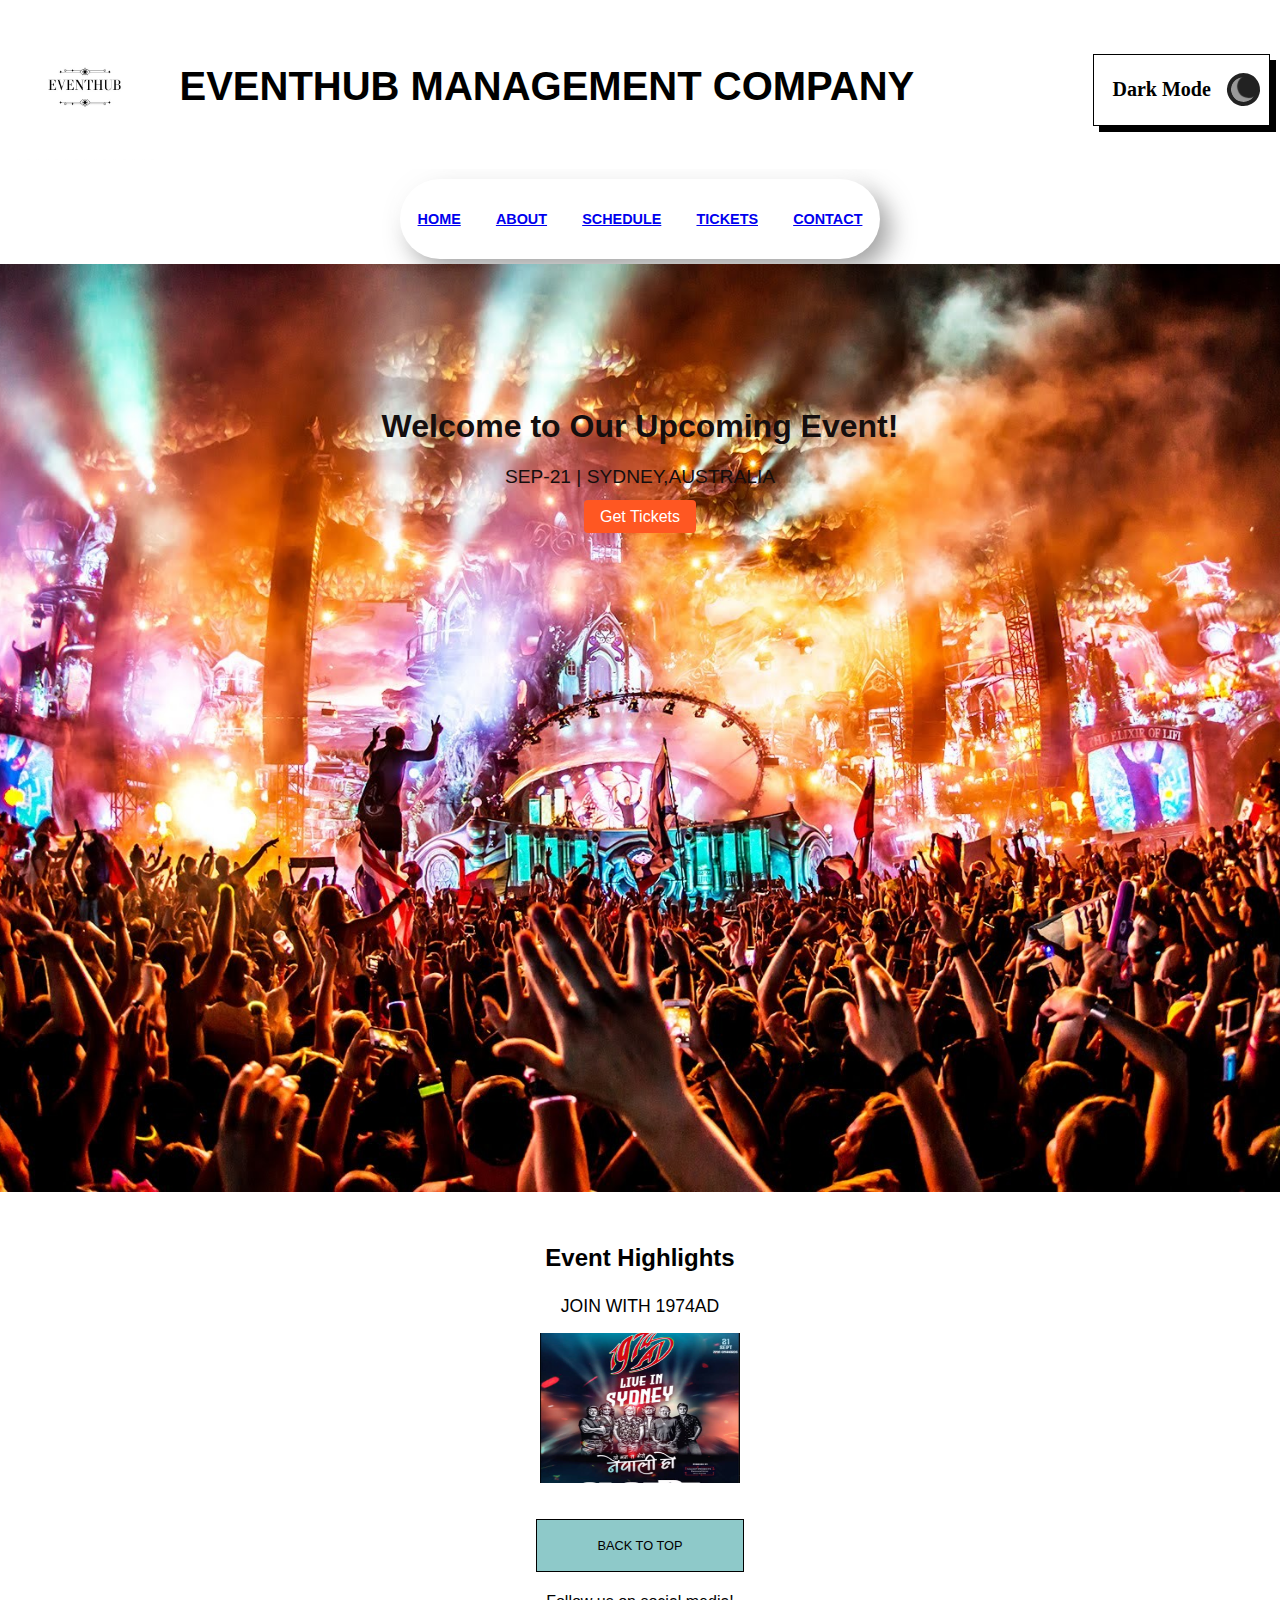
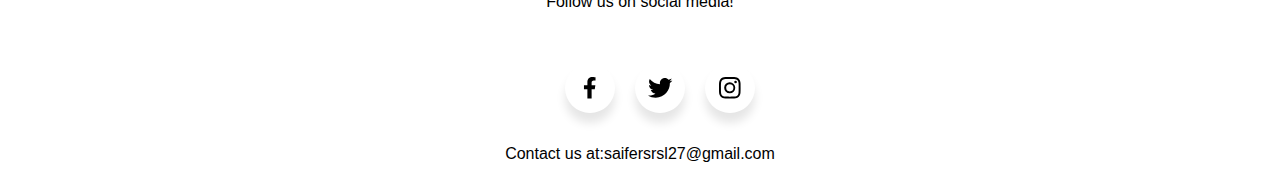
<file: index.html>
<!DOCTYPE html>
<html lang="ja">
<head>
    <meta charset="UTF-8">
    <meta name="viewport" content="width=device-width, initial-scale=1.0">
    <title>Event Promotion</title>
    <link rel="icon" href="img/favicon.jpg">
    <link rel="stylesheet" href="CSS/mainpage.css">
</head>
<body>
    <header>
        <div class="logo-container">
            <img src="./img/logo.jpg" alt="EVENTHUB" class="logo">
            <span class="company-name">EVENTHUB MANAGEMENT COMPANY</span>
        </div>
        <label class="theme-switch" for="checkbox" id="themeswitch">
            <input type="checkbox" id="checkbox">
            <div class="slider round"></div>
            <span class="name"></span>
            <div class="back"></div>
      </label>
    </header>
        <nav>
            <div class="radio-input">
                <input value="value-1" name="value-radio" id="value-1" type="radio">
                <label for="value-1" class="label">
                    <a href="./mainpage.html" target="_blank">HOME</a>
                </label>
                <input value="value-2" name="value-radio" id="value-2" type="radio">
                <label for="value-2" class="label">
                    <a href="./ABOUT US/aboutus.html" target="_blank">ABOUT</a>
                </label>
                <input value="value-3" name="value-radio" id="value-3" type="radio">
                <label for="value-3" class="label">
                    <a href="./SCHEDULE/schedulepage.html" target="_blank">SCHEDULE</a>
                </label>
                <input value="value-4" name="value-radio" id="value-4" type="radio">
                <label for="value-4" class="label">
                    <a href="./TICKET/ticketspage.html" target="_blank">TICKETS</a>
                </label>
                <input value="value-5" name="value-radio" id="value-5" type="radio">
                <label for="value-5" class="label">
                    <a href="./CONTACT/contactus.html" target="_blank">CONTACT</a>
                </label>
        </nav>
    <section class="hero">
        <h1>Welcome to Our Upcoming Event!</h1>
        <p>SEP-21 | SYDNEY,AUSTRALIA</p>
        <a href="./TICKET/ticketspage.html" class="btn">Get Tickets</a>
    </section>
    <section class="highlights">
        <h2>Event Highlights</h2>
        <p>JOIN WITH 1974AD</p>
        <img src="./img/1974.jpg" alt="1974" class="BAND">
    </section>
    <div class="text">
      <a class="btn1" href="#">BACK TO  TOP</a>
  </div>
    <footer>
        <p>Follow us on social media!</p>
        <ul class="wrapper">
            <li class="icon facebook">
              <span class="tooltip">Facebook</span>
              <svg
                viewBox="0 0 320 512"
                height="1.2em"
                fill="currentColor"
                xmlns="http://www.w3.org/2000/svg"
              >
                <path
                  d="M279.14 288l14.22-92.66h-88.91v-60.13c0-25.35 12.42-50.06 52.24-50.06h40.42V6.26S260.43 0 225.36 0c-73.22 0-121.08 44.38-121.08 124.72v70.62H22.89V288h81.39v224h100.17V288z"
                ></path>
              </svg>
            </li>
            <li class="icon twitter">
              <span class="tooltip">Twitter</span>
              <svg
                height="1.8em"
                fill="currentColor"
                viewBox="0 0 48 48"
                xmlns="http://www.w3.org/2000/svg"
                class="twitter"
              >
                <path
                  d="M42,12.429c-1.323,0.586-2.746,0.977-4.247,1.162c1.526-0.906,2.7-2.351,3.251-4.058c-1.428,0.837-3.01,1.452-4.693,1.776C34.967,9.884,33.05,9,30.926,9c-4.08,0-7.387,3.278-7.387,7.32c0,0.572,0.067,1.129,0.193,1.67c-6.138-0.308-11.582-3.226-15.224-7.654c-0.64,1.082-1,2.349-1,3.686c0,2.541,1.301,4.778,3.285,6.096c-1.211-0.037-2.351-0.374-3.349-0.914c0,0.022,0,0.055,0,0.086c0,3.551,2.547,6.508,5.923,7.181c-0.617,0.169-1.269,0.263-1.941,0.263c-0.477,0-0.942-0.054-1.392-0.135c0.94,2.902,3.667,5.023,6.898,5.086c-2.528,1.96-5.712,3.134-9.174,3.134c-0.598,0-1.183-0.034-1.761-0.104C9.268,36.786,13.152,38,17.321,38c13.585,0,21.017-11.156,21.017-20.834c0-0.317-0.01-0.633-0.025-0.945C39.763,15.197,41.013,13.905,42,12.429"
                ></path>
              </svg>
            </li>
            <li class="icon instagram">
              <span class="tooltip">Instagram</span>
              <svg
                xmlns="http://www.w3.org/2000/svg"
                height="1.2em"
                fill="currentColor"
                class="bi bi-instagram"
                viewBox="0 0 16 16"
              >
                <path
                  d="M8 0C5.829 0 5.556.01 4.703.048 3.85.088 3.269.222 2.76.42a3.917 3.917 0 0 0-1.417.923A3.927 3.927 0 0 0 .42 2.76C.222 3.268.087 3.85.048 4.7.01 5.555 0 5.827 0 8.001c0 2.172.01 2.444.048 3.297.04.852.174 1.433.372 1.942.205.526.478.972.923 1.417.444.445.89.719 1.416.923.51.198 1.09.333 1.942.372C5.555 15.99 5.827 16 8 16s2.444-.01 3.298-.048c.851-.04 1.434-.174 1.943-.372a3.916 3.916 0 0 0 1.416-.923c.445-.445.718-.891.923-1.417.197-.509.332-1.09.372-1.942C15.99 10.445 16 10.173 16 8s-.01-2.445-.048-3.299c-.04-.851-.175-1.433-.372-1.941a3.926 3.926 0 0 0-.923-1.417A3.911 3.911 0 0 0 13.24.42c-.51-.198-1.092-.333-1.943-.372C10.443.01 10.172 0 7.998 0h.003zm-.717 1.442h.718c2.136 0 2.389.007 3.232.046.78.035 1.204.166 1.486.275.373.145.64.319.92.599.28.28.453.546.598.92.11.281.24.705.275 1.485.039.843.047 1.096.047 3.231s-.008 2.389-.047 3.232c-.035.78-.166 1.203-.275 1.485a2.47 2.47 0 0 1-.599.919c-.28.28-.546.453-.92.598-.28.11-.704.24-1.485.276-.843.038-1.096.047-3.232.047s-2.39-.009-3.233-.047c-.78-.036-1.203-.166-1.485-.276a2.478 2.478 0 0 1-.92-.598 2.48 2.48 0 0 1-.6-.92c-.109-.281-.24-.705-.275-1.485-.038-.843-.046-1.096-.046-3.233 0-2.136.008-2.388.046-3.231.036-.78.166-1.204.276-1.486.145-.373.319-.64.599-.92.28-.28.546-.453.92-.598.282-.11.705-.24 1.485-.276.738-.034 1.024-.044 2.515-.045v.002zm4.988 1.328a.96.96 0 1 0 0 1.92.96.96 0 0 0 0-1.92zm-4.27 1.122a4.109 4.109 0 1 0 0 8.217 4.109 4.109 0 0 0 0-8.217zm0 1.441a2.667 2.667 0 1 1 0 5.334 2.667 2.667 0 0 1 0-5.334z"
                ></path>
              </svg>
            </li>
          </ul>          
        <p>Contact us at:saifersrsl27@gmail.com</p>
    </footer>
</body>
</html>
</file>
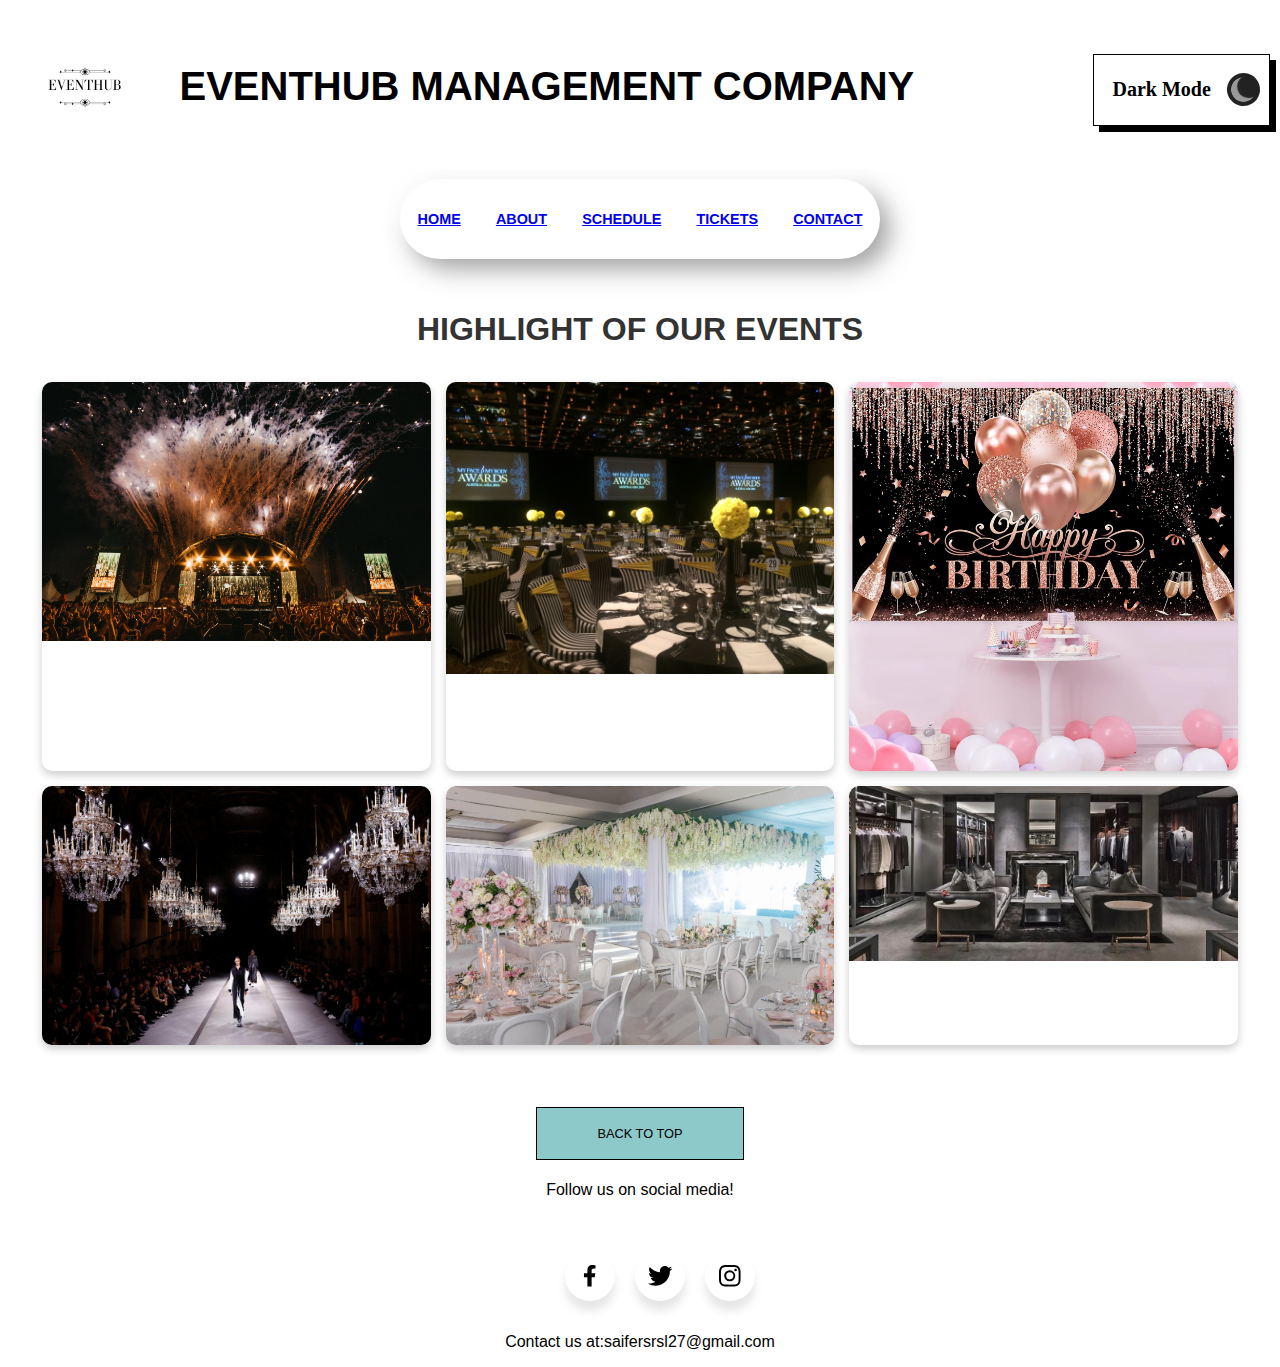
<file: ABOUT US/aboutus.html>
<!DOCTYPE html>
<html lang="ja">
<head>
    <meta charset="UTF-8">
    <meta name="viewport" content="width=device-width, initial-scale=1.0">
    <title>About the Event</title>
    <link rel="icon" href="../img/favicon.jpg">
    <link rel="stylesheet" href="../CSS/mainpage.css">
    <link rel="stylesheet" href="../CSS/aboutus.css">
</head>
<body>
    <header>
        <div class="logo-container">
            <img src="../img/logo.jpg" alt="EVENTHUB" class="logo">
            <span class="company-name">EVENTHUB MANAGEMENT COMPANY</span>
        </div>
        <label class="theme-switch" for="checkbox" id="themeswitch">
            <input type="checkbox" id="checkbox">
            <div class="slider round"></div>
            <span class="name"></span>
            <div class="back"></div>
      </label>
    </header>
    <nav>
      <div class="radio-input">
        <input value="value-1" name="value-radio" id="value-1" type="radio">
        <label for="value-1" class="label">
            <a href="../mainpage.html" target="_blank">HOME</a>
        </label>
        <input value="value-2" name="value-radio" id="value-2" type="radio">
        <label for="value-2" class="label">
            <a href="../ABOUT US/aboutus.html" target="_blank">ABOUT</a>
        </label>
        <input value="value-3" name="value-radio" id="value-3" type="radio">
        <label for="value-3" class="label">
            <a href="../SCHEDULE/schedulepage.html" target="_blank">SCHEDULE</a>
        </label>
        <input value="value-4" name="value-radio" id="value-4" type="radio">
        <label for="value-4" class="label">
            <a href="../TICKET/ticketspage.html" target="_blank">TICKETS</a>
        </label>
        <input value="value-5" name="value-radio" id="value-5" type="radio">
        <label for="value-5" class="label">
            <a href="../CONTACT/contactus.html" target="_blank">CONTACT</a>
        </label>
  </div>
  </nav>
    <section class="about">
      <h1>HIGHLIGHT OF OUR EVENTS</h1>
      <div class="gallery-container">
          <div class="gallery-item">
              <img src="../img/concert.jpg" alt="Farm Image 1">
              <div class="caption">Concerts And Music Festivals</div>
          </div>
          <div class="gallery-item">
              <img src="../img/awards.jpg" alt="Farm Image 2">
              <div class="caption">Award Ceremonies</div>
          </div>
          <div class="gallery-item">
              <img src="../img/birthdayevent.jpg" alt="Farm Image 3">
              <div class="caption">Birthday Parties</div>
          </div>
          <div class="gallery-item">
              <img src="../img/fashion.jpg" alt="Farm Image 4">
              <div class="caption">Fashion Shows</div>
          </div>
          <div class="gallery-item">
              <img src="../img/weeding.jpg" alt="Farm Image 5">
              <div class="caption">Weddings And Receptions</div>
          </div>
          <div class="gallery-item">
              <img src="../img/VIP.jpg" alt="Farm Image 6">
              <div class="caption">VIP Services</div>
          </div>
      </div>
    </section>
    <div class="text">
      <a class="btn1" href="#">BACK TO  TOP</a>
  </div>
    <footer>
      <p>Follow us on social media!</p>
      <ul class="wrapper">
          <li class="icon facebook">
            <span class="tooltip">Facebook</span>
            <svg
              viewBox="0 0 320 512"
              height="1.2em"
              fill="currentColor"
              xmlns="http://www.w3.org/2000/svg"
            >
              <path
                d="M279.14 288l14.22-92.66h-88.91v-60.13c0-25.35 12.42-50.06 52.24-50.06h40.42V6.26S260.43 0 225.36 0c-73.22 0-121.08 44.38-121.08 124.72v70.62H22.89V288h81.39v224h100.17V288z"
              ></path>
            </svg>
          </li>
          <li class="icon twitter">
            <span class="tooltip">Twitter</span>
            <svg
              height="1.8em"
              fill="currentColor"
              viewBox="0 0 48 48"
              xmlns="http://www.w3.org/2000/svg"
              class="twitter"
            >
              <path
                d="M42,12.429c-1.323,0.586-2.746,0.977-4.247,1.162c1.526-0.906,2.7-2.351,3.251-4.058c-1.428,0.837-3.01,1.452-4.693,1.776C34.967,9.884,33.05,9,30.926,9c-4.08,0-7.387,3.278-7.387,7.32c0,0.572,0.067,1.129,0.193,1.67c-6.138-0.308-11.582-3.226-15.224-7.654c-0.64,1.082-1,2.349-1,3.686c0,2.541,1.301,4.778,3.285,6.096c-1.211-0.037-2.351-0.374-3.349-0.914c0,0.022,0,0.055,0,0.086c0,3.551,2.547,6.508,5.923,7.181c-0.617,0.169-1.269,0.263-1.941,0.263c-0.477,0-0.942-0.054-1.392-0.135c0.94,2.902,3.667,5.023,6.898,5.086c-2.528,1.96-5.712,3.134-9.174,3.134c-0.598,0-1.183-0.034-1.761-0.104C9.268,36.786,13.152,38,17.321,38c13.585,0,21.017-11.156,21.017-20.834c0-0.317-0.01-0.633-0.025-0.945C39.763,15.197,41.013,13.905,42,12.429"
              ></path>
            </svg>
          </li>
          <li class="icon instagram">
            <span class="tooltip">Instagram</span>
            <svg
              xmlns="http://www.w3.org/2000/svg"
              height="1.2em"
              fill="currentColor"
              class="bi bi-instagram"
              viewBox="0 0 16 16"
            >
              <path
                d="M8 0C5.829 0 5.556.01 4.703.048 3.85.088 3.269.222 2.76.42a3.917 3.917 0 0 0-1.417.923A3.927 3.927 0 0 0 .42 2.76C.222 3.268.087 3.85.048 4.7.01 5.555 0 5.827 0 8.001c0 2.172.01 2.444.048 3.297.04.852.174 1.433.372 1.942.205.526.478.972.923 1.417.444.445.89.719 1.416.923.51.198 1.09.333 1.942.372C5.555 15.99 5.827 16 8 16s2.444-.01 3.298-.048c.851-.04 1.434-.174 1.943-.372a3.916 3.916 0 0 0 1.416-.923c.445-.445.718-.891.923-1.417.197-.509.332-1.09.372-1.942C15.99 10.445 16 10.173 16 8s-.01-2.445-.048-3.299c-.04-.851-.175-1.433-.372-1.941a3.926 3.926 0 0 0-.923-1.417A3.911 3.911 0 0 0 13.24.42c-.51-.198-1.092-.333-1.943-.372C10.443.01 10.172 0 7.998 0h.003zm-.717 1.442h.718c2.136 0 2.389.007 3.232.046.78.035 1.204.166 1.486.275.373.145.64.319.92.599.28.28.453.546.598.92.11.281.24.705.275 1.485.039.843.047 1.096.047 3.231s-.008 2.389-.047 3.232c-.035.78-.166 1.203-.275 1.485a2.47 2.47 0 0 1-.599.919c-.28.28-.546.453-.92.598-.28.11-.704.24-1.485.276-.843.038-1.096.047-3.232.047s-2.39-.009-3.233-.047c-.78-.036-1.203-.166-1.485-.276a2.478 2.478 0 0 1-.92-.598 2.48 2.48 0 0 1-.6-.92c-.109-.281-.24-.705-.275-1.485-.038-.843-.046-1.096-.046-3.233 0-2.136.008-2.388.046-3.231.036-.78.166-1.204.276-1.486.145-.373.319-.64.599-.92.28-.28.546-.453.92-.598.282-.11.705-.24 1.485-.276.738-.034 1.024-.044 2.515-.045v.002zm4.988 1.328a.96.96 0 1 0 0 1.92.96.96 0 0 0 0-1.92zm-4.27 1.122a4.109 4.109 0 1 0 0 8.217 4.109 4.109 0 0 0 0-8.217zm0 1.441a2.667 2.667 0 1 1 0 5.334 2.667 2.667 0 0 1 0-5.334z"
              ></path>
            </svg>
          </li>
        </ul>          
      <p>Contact us at:saifersrsl27@gmail.com</p>
  </footer>
</body>
</html>
</file>
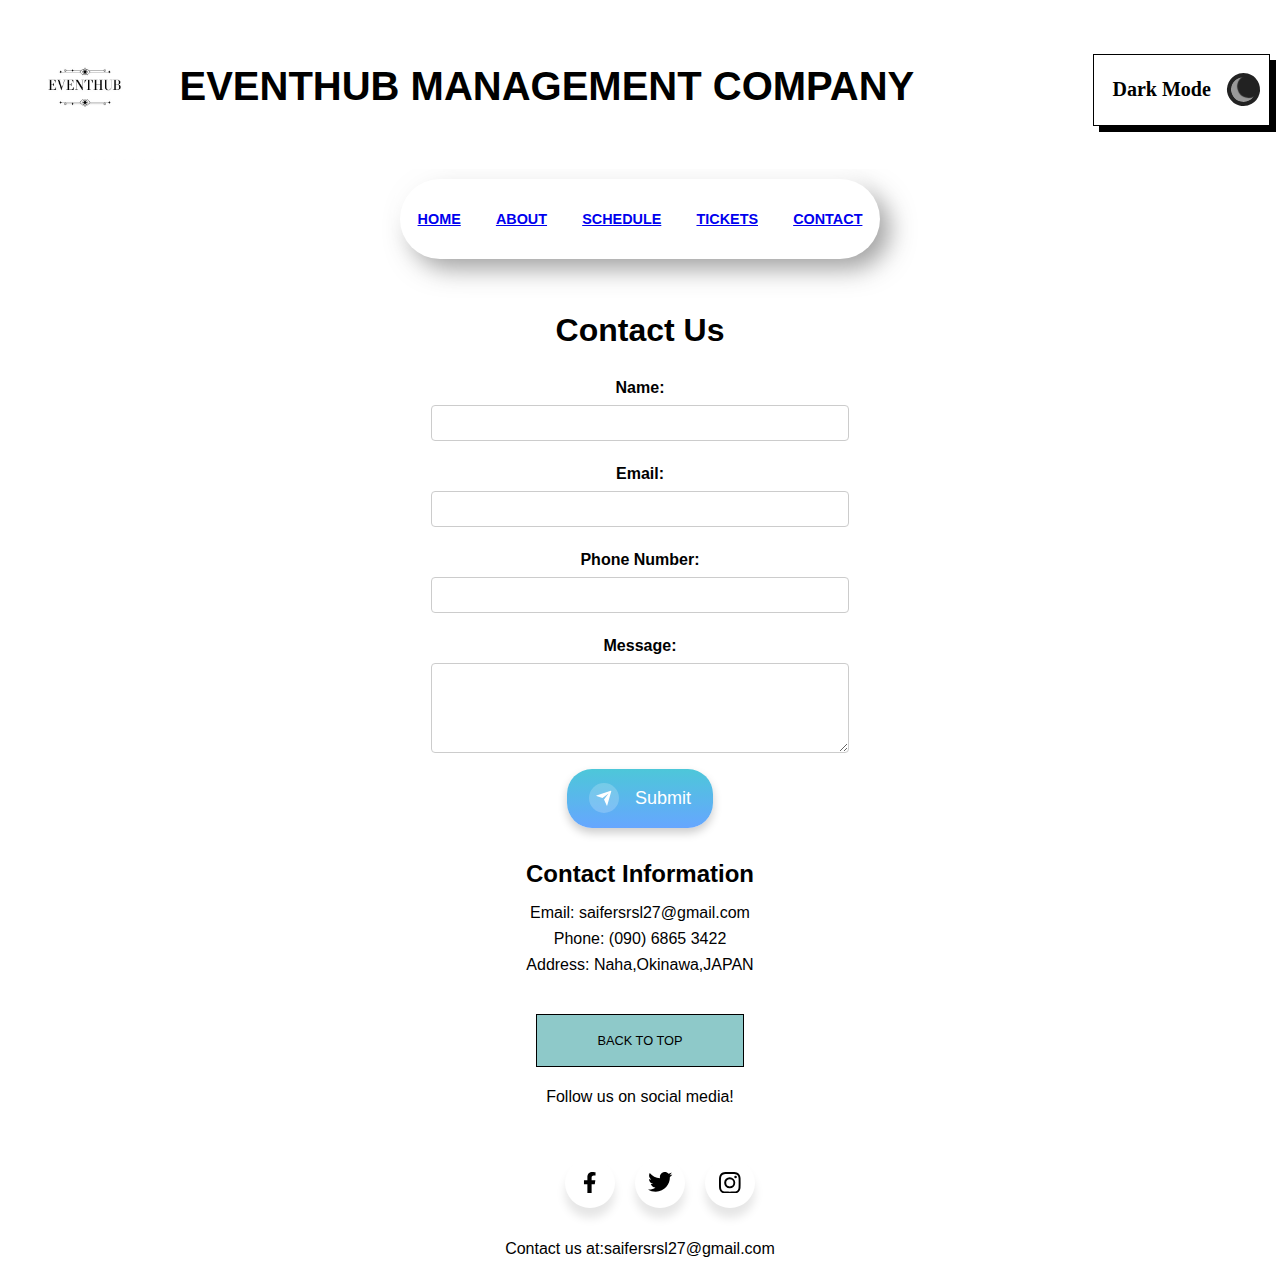
<file: CONTACT/contactus.html>
<!DOCTYPE html>
<html lang="ja">
<head>
    <meta charset="UTF-8">
    <meta name="viewport" content="width=device-width, initial-scale=1.0">
    <title>Contact Us</title>
    <link rel="icon" href="../img/favicon.jpg">
    <link rel="stylesheet" href="../CSS/contactus.css">
    <link rel="stylesheet" href="../CSS/mainpage.css">
</head>
<body>
  <header>
    <div class="logo-container">
        <img src="../img/logo.jpg" alt="EVENTHUB" class="logo">
        <span class="company-name">EVENTHUB MANAGEMENT COMPANY</span>
    </div>
    <label class="theme-switch" for="checkbox" id="themeswitch">
        <input type="checkbox" id="checkbox">
        <div class="slider round"></div>
        <span class="name"></span>
        <div class="back"></div>
  </label>
</header>
        <nav>
            <div class="radio-input">
                <input value="value-1" name="value-radio" id="value-1" type="radio">
                <label for="value-1" class="label">
                    <a href="../mainpage.html" target="_blank">HOME</a>
                </label>
                <input value="value-2" name="value-radio" id="value-2" type="radio">
                <label for="value-2" class="label">
                    <a href="../ABOUT US/aboutus.html" target="_blank">ABOUT</a>
                </label>
                <input value="value-3" name="value-radio" id="value-3" type="radio">
                <label for="value-3" class="label">
                    <a href="../SCHEDULE/schedulepage.html" target="_blank">SCHEDULE</a>
                </label>
                <input value="value-4" name="value-radio" id="value-4" type="radio">
                <label for="value-4" class="label">
                    <a href="../TICKET/ticketspage.html" target="_blank">TICKETS</a>
                </label>
                <input value="value-5" name="value-radio" id="value-5" type="radio">
                <label for="value-5" class="label">
                    <a href="../CONTACT/contactus.html" target="_blank">CONTACT</a>
                </label>
        </div>
        </nav>
    <section class="contact">
        <h1>Contact Us</h1>
        <form action="#" method="post">
            <label for="name">Name:</label>
            <input type="text" id="name" name="name" required>
            
            <label for="email">Email:</label>
            <input type="email" id="email" name="email" required>
            
            <label for="phone">Phone Number:</label>
            <input type="tel" id="phone" name="phone">
            
            <label for="message">Message:</label>
            <textarea id="message" name="message" rows="4" required></textarea>
            
            <button>
                <div class="svg-wrapper-1">
                  <div class="svg-wrapper">
                    <svg xmlns="http://www.w3.org/2000/svg" viewBox="0 0 24 24" width="24" height="24">
                      <path fill="none" d="M0 0h24v24H0z"></path>
                      <path fill="currentColor" d="M1.946 9.315c-.522-.174-.527-.455.01-.634l19.087-6.362c.529-.176.832.12.684.638l-5.454 19.086c-.15.529-.455.547-.679.045L12 14l6-8-8 6-8.054-2.685z"></path>
                    </svg>
                  </div>
                </div>
                <span>Submit</span>
              </button>
        </form>
        <div class="contact-info">
            <h2>Contact Information</h2>
            <p>Email: saifersrsl27@gmail.com</p>
            <p>Phone: (090) 6865 3422</p>
            <p>Address: Naha,Okinawa,JAPAN</p>
        </div>
    </section>
    <div class="text">
      <a class="btn1" href="#">BACK TO  TOP</a>
  </div>
    <footer>
        <p>Follow us on social media!</p>
        <ul class="wrapper">
            <li class="icon facebook">
              <span class="tooltip">Facebook</span>
              <svg
                viewBox="0 0 320 512"
                height="1.2em"
                fill="currentColor"
                xmlns="http://www.w3.org/2000/svg"
              >
                <path
                  d="M279.14 288l14.22-92.66h-88.91v-60.13c0-25.35 12.42-50.06 52.24-50.06h40.42V6.26S260.43 0 225.36 0c-73.22 0-121.08 44.38-121.08 124.72v70.62H22.89V288h81.39v224h100.17V288z"
                ></path>
              </svg>
            </li>
            <li class="icon twitter">
              <span class="tooltip">Twitter</span>
              <svg
                height="1.8em"
                fill="currentColor"
                viewBox="0 0 48 48"
                xmlns="http://www.w3.org/2000/svg"
                class="twitter"
              >
                <path
                  d="M42,12.429c-1.323,0.586-2.746,0.977-4.247,1.162c1.526-0.906,2.7-2.351,3.251-4.058c-1.428,0.837-3.01,1.452-4.693,1.776C34.967,9.884,33.05,9,30.926,9c-4.08,0-7.387,3.278-7.387,7.32c0,0.572,0.067,1.129,0.193,1.67c-6.138-0.308-11.582-3.226-15.224-7.654c-0.64,1.082-1,2.349-1,3.686c0,2.541,1.301,4.778,3.285,6.096c-1.211-0.037-2.351-0.374-3.349-0.914c0,0.022,0,0.055,0,0.086c0,3.551,2.547,6.508,5.923,7.181c-0.617,0.169-1.269,0.263-1.941,0.263c-0.477,0-0.942-0.054-1.392-0.135c0.94,2.902,3.667,5.023,6.898,5.086c-2.528,1.96-5.712,3.134-9.174,3.134c-0.598,0-1.183-0.034-1.761-0.104C9.268,36.786,13.152,38,17.321,38c13.585,0,21.017-11.156,21.017-20.834c0-0.317-0.01-0.633-0.025-0.945C39.763,15.197,41.013,13.905,42,12.429"
                ></path>
              </svg>
            </li>
            <li class="icon instagram">
              <span class="tooltip">Instagram</span>
              <svg
                xmlns="http://www.w3.org/2000/svg"
                height="1.2em"
                fill="currentColor"
                class="bi bi-instagram"
                viewBox="0 0 16 16"
              >
                <path
                  d="M8 0C5.829 0 5.556.01 4.703.048 3.85.088 3.269.222 2.76.42a3.917 3.917 0 0 0-1.417.923A3.927 3.927 0 0 0 .42 2.76C.222 3.268.087 3.85.048 4.7.01 5.555 0 5.827 0 8.001c0 2.172.01 2.444.048 3.297.04.852.174 1.433.372 1.942.205.526.478.972.923 1.417.444.445.89.719 1.416.923.51.198 1.09.333 1.942.372C5.555 15.99 5.827 16 8 16s2.444-.01 3.298-.048c.851-.04 1.434-.174 1.943-.372a3.916 3.916 0 0 0 1.416-.923c.445-.445.718-.891.923-1.417.197-.509.332-1.09.372-1.942C15.99 10.445 16 10.173 16 8s-.01-2.445-.048-3.299c-.04-.851-.175-1.433-.372-1.941a3.926 3.926 0 0 0-.923-1.417A3.911 3.911 0 0 0 13.24.42c-.51-.198-1.092-.333-1.943-.372C10.443.01 10.172 0 7.998 0h.003zm-.717 1.442h.718c2.136 0 2.389.007 3.232.046.78.035 1.204.166 1.486.275.373.145.64.319.92.599.28.28.453.546.598.92.11.281.24.705.275 1.485.039.843.047 1.096.047 3.231s-.008 2.389-.047 3.232c-.035.78-.166 1.203-.275 1.485a2.47 2.47 0 0 1-.599.919c-.28.28-.546.453-.92.598-.28.11-.704.24-1.485.276-.843.038-1.096.047-3.232.047s-2.39-.009-3.233-.047c-.78-.036-1.203-.166-1.485-.276a2.478 2.478 0 0 1-.92-.598 2.48 2.48 0 0 1-.6-.92c-.109-.281-.24-.705-.275-1.485-.038-.843-.046-1.096-.046-3.233 0-2.136.008-2.388.046-3.231.036-.78.166-1.204.276-1.486.145-.373.319-.64.599-.92.28-.28.546-.453.92-.598.282-.11.705-.24 1.485-.276.738-.034 1.024-.044 2.515-.045v.002zm4.988 1.328a.96.96 0 1 0 0 1.92.96.96 0 0 0 0-1.92zm-4.27 1.122a4.109 4.109 0 1 0 0 8.217 4.109 4.109 0 0 0 0-8.217zm0 1.441a2.667 2.667 0 1 1 0 5.334 2.667 2.667 0 0 1 0-5.334z"
                ></path>
              </svg>
            </li>
          </ul>          
        <p>Contact us at:saifersrsl27@gmail.com</p>
    </footer>
</body>
</html>
</file>
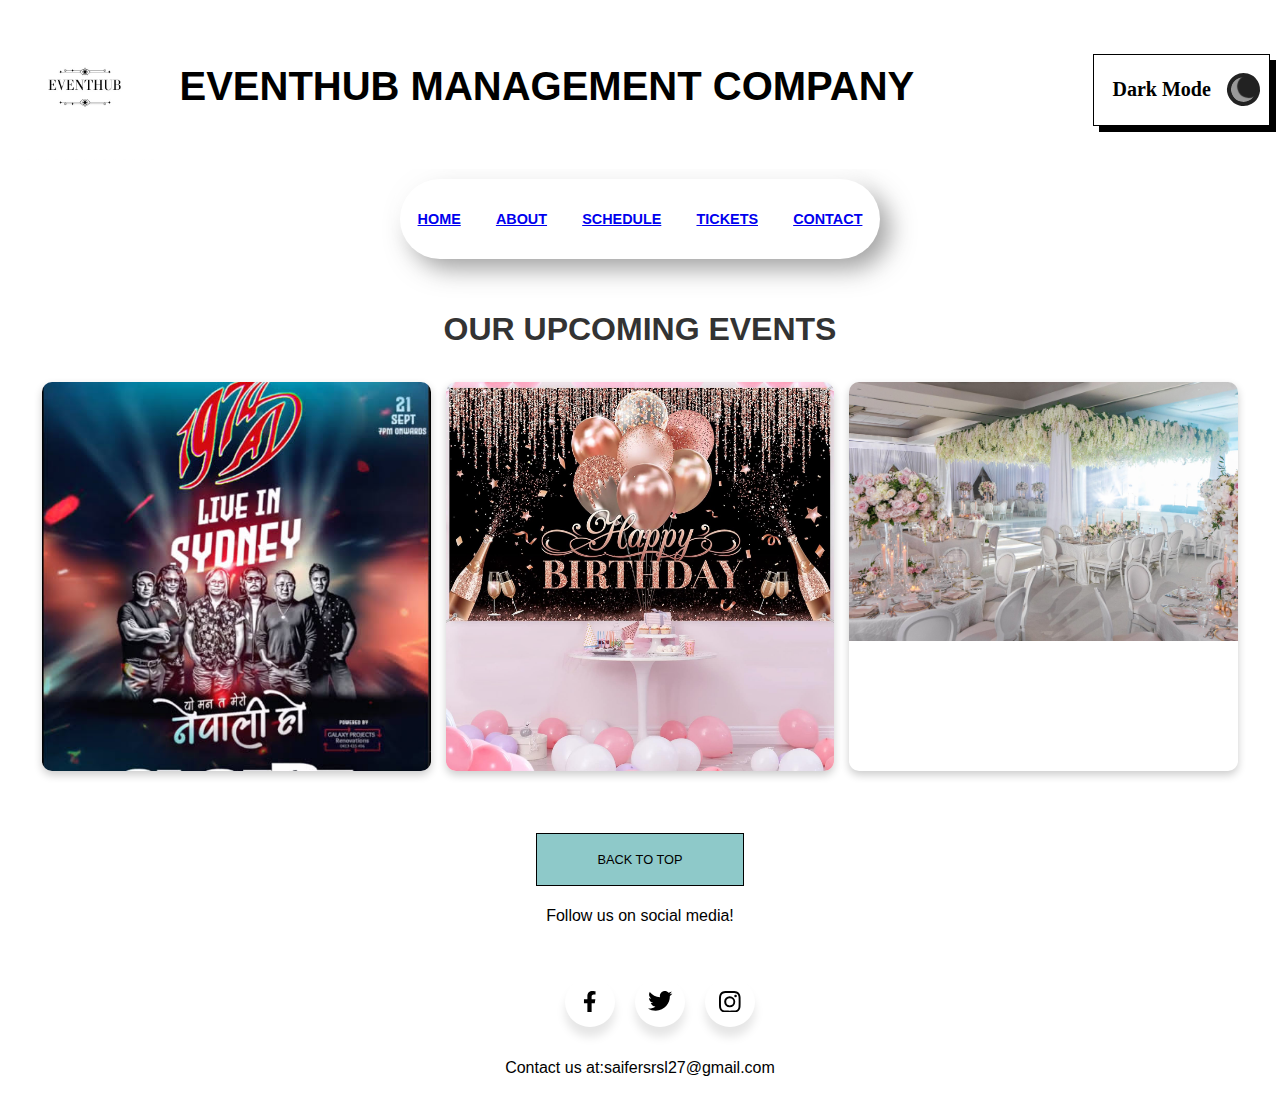
<file: SCHEDULE/schedulepage.html>
<!DOCTYPE html>
<html lang="ja">
<head>
    <meta charset="UTF-8">
    <meta name="viewport" content="width=device-width, initial-scale=1.0">
    <title>Event Schedule</title>
    <link rel="icon" href="../img/favicon.jpg">
    <link rel="stylesheet" href="../CSS/mainpage.css">
    <link rel="stylesheet" href="../CSS/schedulepage.css">
</head>
<body>
  <header>
    <div class="logo-container">
        <img src="../img/logo.jpg" alt="EVENTHUB" class="logo">
        <span class="company-name">EVENTHUB MANAGEMENT COMPANY</span>
    </div>
    <label class="theme-switch" for="checkbox" id="themeswitch">
        <input type="checkbox" id="checkbox">
        <div class="slider round"></div>
        <span class="name"></span>
        <div class="back"></div>
  </label>
</header>
        <nav>
          <div class="radio-input">
            <input value="value-1" name="value-radio" id="value-1" type="radio">
            <label for="value-1" class="label">
                <a href="../mainpage.html" target="_blank">HOME</a>
            </label>
            <input value="value-2" name="value-radio" id="value-2" type="radio">
            <label for="value-2" class="label">
                <a href="../ABOUT US/aboutus.html" target="_blank">ABOUT</a>
            </label>
            <input value="value-3" name="value-radio" id="value-3" type="radio">
            <label for="value-3" class="label">
                <a href="../SCHEDULE/schedulepage.html" target="_blank">SCHEDULE</a>
            </label>
            <input value="value-4" name="value-radio" id="value-4" type="radio">
            <label for="value-4" class="label">
                <a href="../TICKET/ticketspage.html" target="_blank">TICKETS</a>
            </label>
            <input value="value-5" name="value-radio" id="value-5" type="radio">
            <label for="value-5" class="label">
                <a href="../CONTACT/contactus.html" target="_blank">CONTACT</a>
            </label>
        </div>
        </nav>
    <section class="schedule">
        <h1>OUR UPCOMING EVENTS</h1>
        <div class="gallery-container">
            <div class="gallery-item">
                <img src="../img/1974.jpg" alt="Farm Image 1">
                <div class="caption">1974AD AT SYDNEY</div>
            </div>
            <div class="gallery-item">
                <img src="../img/birthdayevent.jpg" alt="Farm Image 2">
                <div class="caption">AUG-3 BIJAN BIRTHDAY</div>
            </div>
            <div class="gallery-item">
              <img src="../img/weeding.jpg" alt="Farm Image 2">
              <div class="caption">DEC-4 GAURAB WEEDING</div>
          </div>
    </section>
    <div class="text">
      <a class="btn1" href="#">BACK TO  TOP</a>
  </div>
    <footer>
        <p>Follow us on social media!</p>
        <ul class="wrapper">
            <li class="icon facebook">
              <span class="tooltip">Facebook</span>
              <svg
                viewBox="0 0 320 512"
                height="1.2em"
                fill="currentColor"
                xmlns="http://www.w3.org/2000/svg"
              >
                <path
                  d="M279.14 288l14.22-92.66h-88.91v-60.13c0-25.35 12.42-50.06 52.24-50.06h40.42V6.26S260.43 0 225.36 0c-73.22 0-121.08 44.38-121.08 124.72v70.62H22.89V288h81.39v224h100.17V288z"
                ></path>
              </svg>
            </li>
            <li class="icon twitter">
              <span class="tooltip">Twitter</span>
              <svg
                height="1.8em"
                fill="currentColor"
                viewBox="0 0 48 48"
                xmlns="http://www.w3.org/2000/svg"
                class="twitter"
              >
                <path
                  d="M42,12.429c-1.323,0.586-2.746,0.977-4.247,1.162c1.526-0.906,2.7-2.351,3.251-4.058c-1.428,0.837-3.01,1.452-4.693,1.776C34.967,9.884,33.05,9,30.926,9c-4.08,0-7.387,3.278-7.387,7.32c0,0.572,0.067,1.129,0.193,1.67c-6.138-0.308-11.582-3.226-15.224-7.654c-0.64,1.082-1,2.349-1,3.686c0,2.541,1.301,4.778,3.285,6.096c-1.211-0.037-2.351-0.374-3.349-0.914c0,0.022,0,0.055,0,0.086c0,3.551,2.547,6.508,5.923,7.181c-0.617,0.169-1.269,0.263-1.941,0.263c-0.477,0-0.942-0.054-1.392-0.135c0.94,2.902,3.667,5.023,6.898,5.086c-2.528,1.96-5.712,3.134-9.174,3.134c-0.598,0-1.183-0.034-1.761-0.104C9.268,36.786,13.152,38,17.321,38c13.585,0,21.017-11.156,21.017-20.834c0-0.317-0.01-0.633-0.025-0.945C39.763,15.197,41.013,13.905,42,12.429"
                ></path>
              </svg>
            </li>
            <li class="icon instagram">
              <span class="tooltip">Instagram</span>
              <svg
                xmlns="http://www.w3.org/2000/svg"
                height="1.2em"
                fill="currentColor"
                class="bi bi-instagram"
                viewBox="0 0 16 16"
              >
                <path
                  d="M8 0C5.829 0 5.556.01 4.703.048 3.85.088 3.269.222 2.76.42a3.917 3.917 0 0 0-1.417.923A3.927 3.927 0 0 0 .42 2.76C.222 3.268.087 3.85.048 4.7.01 5.555 0 5.827 0 8.001c0 2.172.01 2.444.048 3.297.04.852.174 1.433.372 1.942.205.526.478.972.923 1.417.444.445.89.719 1.416.923.51.198 1.09.333 1.942.372C5.555 15.99 5.827 16 8 16s2.444-.01 3.298-.048c.851-.04 1.434-.174 1.943-.372a3.916 3.916 0 0 0 1.416-.923c.445-.445.718-.891.923-1.417.197-.509.332-1.09.372-1.942C15.99 10.445 16 10.173 16 8s-.01-2.445-.048-3.299c-.04-.851-.175-1.433-.372-1.941a3.926 3.926 0 0 0-.923-1.417A3.911 3.911 0 0 0 13.24.42c-.51-.198-1.092-.333-1.943-.372C10.443.01 10.172 0 7.998 0h.003zm-.717 1.442h.718c2.136 0 2.389.007 3.232.046.78.035 1.204.166 1.486.275.373.145.64.319.92.599.28.28.453.546.598.92.11.281.24.705.275 1.485.039.843.047 1.096.047 3.231s-.008 2.389-.047 3.232c-.035.78-.166 1.203-.275 1.485a2.47 2.47 0 0 1-.599.919c-.28.28-.546.453-.92.598-.28.11-.704.24-1.485.276-.843.038-1.096.047-3.232.047s-2.39-.009-3.233-.047c-.78-.036-1.203-.166-1.485-.276a2.478 2.478 0 0 1-.92-.598 2.48 2.48 0 0 1-.6-.92c-.109-.281-.24-.705-.275-1.485-.038-.843-.046-1.096-.046-3.233 0-2.136.008-2.388.046-3.231.036-.78.166-1.204.276-1.486.145-.373.319-.64.599-.92.28-.28.546-.453.92-.598.282-.11.705-.24 1.485-.276.738-.034 1.024-.044 2.515-.045v.002zm4.988 1.328a.96.96 0 1 0 0 1.92.96.96 0 0 0 0-1.92zm-4.27 1.122a4.109 4.109 0 1 0 0 8.217 4.109 4.109 0 0 0 0-8.217zm0 1.441a2.667 2.667 0 1 1 0 5.334 2.667 2.667 0 0 1 0-5.334z"
                ></path>
              </svg>
            </li>
          </ul>          
        <p>Contact us at:saifersrsl27@gmail.com</p>
    </footer>
</body>
</html>
</file>
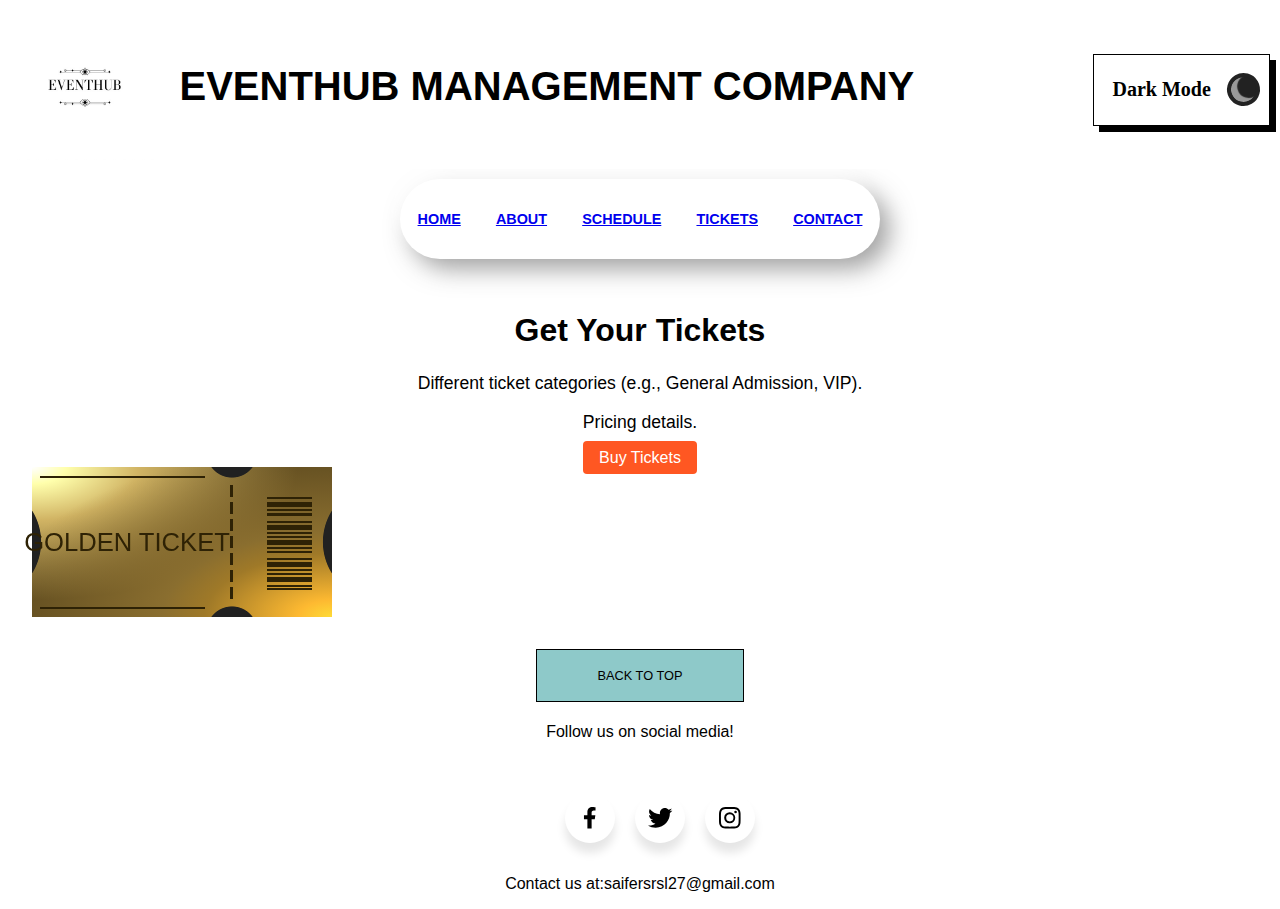
<file: TICKET/ticketspage.html>
<!DOCTYPE html>
<html lang="ja">
<head>
    <meta charset="UTF-8">
    <meta name="viewport" content="width=device-width, initial-scale=1.0">
    <title>Get Tickets</title>
    <link rel="icon" href="../img/favicon.jpg">
    <link rel="stylesheet" href="../CSS/mainpage.css">
    <link rel="stylesheet" href="../CSS/ticketspage.css">
</head>
<body>
  <header>
    <div class="logo-container">
        <img src="../img/logo.jpg" alt="EVENTHUB" class="logo">
        <span class="company-name">EVENTHUB MANAGEMENT COMPANY</span>
    </div>
    <label class="theme-switch" for="checkbox" id="themeswitch">
        <input type="checkbox" id="checkbox">
        <div class="slider round"></div>
        <span class="name"></span>
        <div class="back"></div>
  </label>
</header>
        <nav>
            <div class="radio-input">
                <input value="value-1" name="value-radio" id="value-1" type="radio">
                <label for="value-1" class="label">
                    <a href="../mainpage.html" target="_blank">HOME</a>
                </label>
                <input value="value-2" name="value-radio" id="value-2" type="radio">
                <label for="value-2" class="label">
                    <a href="../ABOUT US/aboutus.html" target="_blank">ABOUT</a>
                </label>
                <input value="value-3" name="value-radio" id="value-3" type="radio">
                <label for="value-3" class="label">
                    <a href="../SCHEDULE/schedulepage.html" target="_blank">SCHEDULE</a>
                </label>
                <input value="value-4" name="value-radio" id="value-4" type="radio">
                <label for="value-4" class="label">
                    <a href="../TICKET/ticketspage.html" target="_blank">TICKETS</a>
                </label>
                <input value="value-5" name="value-radio" id="value-5" type="radio">
                <label for="value-5" class="label">
                    <a href="../CONTACT/contactus.html" target="_blank">CONTACT</a>
                </label>
        </div>
        </nav>
    <section class="tickets">
        <h1>Get Your Tickets</h1>
        <p>Different ticket categories (e.g., General Admission, VIP).</p>
        <p>Pricing details.</p>
        <a href="#" class="btn">Buy Tickets</a>
        <div class="one-div"></div>
    </section>
    <div class="text">
      <a class="btn1" href="#">BACK TO  TOP</a>
  </div>
    <footer>
        <p>Follow us on social media!</p>
        <ul class="wrapper">
            <li class="icon facebook">
              <span class="tooltip">Facebook</span>
              <svg
                viewBox="0 0 320 512"
                height="1.2em"
                fill="currentColor"
                xmlns="http://www.w3.org/2000/svg"
              >
                <path
                  d="M279.14 288l14.22-92.66h-88.91v-60.13c0-25.35 12.42-50.06 52.24-50.06h40.42V6.26S260.43 0 225.36 0c-73.22 0-121.08 44.38-121.08 124.72v70.62H22.89V288h81.39v224h100.17V288z"
                ></path>
              </svg>
            </li>
            <li class="icon twitter">
              <span class="tooltip">Twitter</span>
              <svg
                height="1.8em"
                fill="currentColor"
                viewBox="0 0 48 48"
                xmlns="http://www.w3.org/2000/svg"
                class="twitter"
              >
                <path
                  d="M42,12.429c-1.323,0.586-2.746,0.977-4.247,1.162c1.526-0.906,2.7-2.351,3.251-4.058c-1.428,0.837-3.01,1.452-4.693,1.776C34.967,9.884,33.05,9,30.926,9c-4.08,0-7.387,3.278-7.387,7.32c0,0.572,0.067,1.129,0.193,1.67c-6.138-0.308-11.582-3.226-15.224-7.654c-0.64,1.082-1,2.349-1,3.686c0,2.541,1.301,4.778,3.285,6.096c-1.211-0.037-2.351-0.374-3.349-0.914c0,0.022,0,0.055,0,0.086c0,3.551,2.547,6.508,5.923,7.181c-0.617,0.169-1.269,0.263-1.941,0.263c-0.477,0-0.942-0.054-1.392-0.135c0.94,2.902,3.667,5.023,6.898,5.086c-2.528,1.96-5.712,3.134-9.174,3.134c-0.598,0-1.183-0.034-1.761-0.104C9.268,36.786,13.152,38,17.321,38c13.585,0,21.017-11.156,21.017-20.834c0-0.317-0.01-0.633-0.025-0.945C39.763,15.197,41.013,13.905,42,12.429"
                ></path>
              </svg>
            </li>
            <li class="icon instagram">
              <span class="tooltip">Instagram</span>
              <svg
                xmlns="http://www.w3.org/2000/svg"
                height="1.2em"
                fill="currentColor"
                class="bi bi-instagram"
                viewBox="0 0 16 16"
              >
                <path
                  d="M8 0C5.829 0 5.556.01 4.703.048 3.85.088 3.269.222 2.76.42a3.917 3.917 0 0 0-1.417.923A3.927 3.927 0 0 0 .42 2.76C.222 3.268.087 3.85.048 4.7.01 5.555 0 5.827 0 8.001c0 2.172.01 2.444.048 3.297.04.852.174 1.433.372 1.942.205.526.478.972.923 1.417.444.445.89.719 1.416.923.51.198 1.09.333 1.942.372C5.555 15.99 5.827 16 8 16s2.444-.01 3.298-.048c.851-.04 1.434-.174 1.943-.372a3.916 3.916 0 0 0 1.416-.923c.445-.445.718-.891.923-1.417.197-.509.332-1.09.372-1.942C15.99 10.445 16 10.173 16 8s-.01-2.445-.048-3.299c-.04-.851-.175-1.433-.372-1.941a3.926 3.926 0 0 0-.923-1.417A3.911 3.911 0 0 0 13.24.42c-.51-.198-1.092-.333-1.943-.372C10.443.01 10.172 0 7.998 0h.003zm-.717 1.442h.718c2.136 0 2.389.007 3.232.046.78.035 1.204.166 1.486.275.373.145.64.319.92.599.28.28.453.546.598.92.11.281.24.705.275 1.485.039.843.047 1.096.047 3.231s-.008 2.389-.047 3.232c-.035.78-.166 1.203-.275 1.485a2.47 2.47 0 0 1-.599.919c-.28.28-.546.453-.92.598-.28.11-.704.24-1.485.276-.843.038-1.096.047-3.232.047s-2.39-.009-3.233-.047c-.78-.036-1.203-.166-1.485-.276a2.478 2.478 0 0 1-.92-.598 2.48 2.48 0 0 1-.6-.92c-.109-.281-.24-.705-.275-1.485-.038-.843-.046-1.096-.046-3.233 0-2.136.008-2.388.046-3.231.036-.78.166-1.204.276-1.486.145-.373.319-.64.599-.92.28-.28.546-.453.92-.598.282-.11.705-.24 1.485-.276.738-.034 1.024-.044 2.515-.045v.002zm4.988 1.328a.96.96 0 1 0 0 1.92.96.96 0 0 0 0-1.92zm-4.27 1.122a4.109 4.109 0 1 0 0 8.217 4.109 4.109 0 0 0 0-8.217zm0 1.441a2.667 2.667 0 1 1 0 5.334 2.667 2.667 0 0 1 0-5.334z"
                ></path>
              </svg>
            </li>
          </ul>          
        <p>Contact us at:saifersrsl27@gmail.com</p>
    </footer>
</body>
</html>
</file>
<file: CSS/mainpage.css>
@charset "UTF-8";
body {
    font-family: Arial, sans-serif;
    margin: 0;
    padding: 0;
    box-sizing: border-box;
}

header {
    width: 100%;
    background-color: #ffffff;
    padding: 10px;
    box-sizing: border-box;
    display: flex;
    align-items: center;
}

.logo-container {
  text-align: left;
  color: #ffffff;
  background-color: #ffffff;
  width: 100%;
}

.logo {
    max-width: 150px;
    height: auto;
    margin-right: 15px;
}

.company-name {
  font-size: 40px; 
  font-weight: bold;
  color: #000000; 
  position: relative;
  top: -60px;
}

.radio-input {
    box-shadow: -10px -15px 15px rgba(255, 255, 255, 0.5),
  10px 10px 25px rgba(70, 70, 70, 0.5);
    margin: auto;
    height: 80px;
    width: 480px;
    display: flex;
    align-items: center;
    justify-content: space-around;
    border-radius: 50px;
    top: 0;
    left: 0;
    right: 0;
    bottom: 0;
    background-color: white;
    text-decoration: none;
  }
  
  .radio-input input[type="radio"] {
    display: none;
    text-decoration: none;
  }

  @media only screen and (max-width: 600px) {
  }
  @media screen and (max-width: 428px) {
      body {
          font-size: 14px;
      }
  }
  @media screen and (min-width: 429px) and (max-width: 768px) {
  }

  .BAND {
    width: 200px;
    height: 150px;
  }

  
  
  .label {
    font-size: .9rem;
    font-weight: 600;
    font-family: 'poppins',sans-serif;
    padding: 18px 15px;
    border-radius: 35px;
    transition: 0.5s;
    cursor: pointer;
    color: black;
  }
  
  .radio-input input[type="radio"]:checked + label {
    box-shadow: 10px 10px 15px rgba(0, 0, 0, 0.151),
      10px 10px 15px rgba(255, 255, 255, 0.218);
    background: linear-gradient(45deg,#cf6efb,#4f29cd);
    color: rgb(0, 0, 0);
    transform: translateY(-4px);
  }
  
  .radio-input input[type="radio"]:hover:not(:checked)+ label {
    box-shadow: inset 10px 10px 15px rgba(0, 0, 0, 0.151),
      inset 10px 10px 15px rgba(0, 0, 0, 0.218);
  }

  
  
  .label {
    font-size: .9rem;
    font-weight: 600;
    font-family: 'poppins',sans-serif;
    padding: 18px 15px;
    border-radius: 35px;
    transition: 0.5s;
    cursor: pointer;
    color: rgb(0, 0, 0);
  }
  
  .radio-input input[type="radio"]:checked + label {
    box-shadow: 10px 10px 15px rgba(0, 0, 0, 0.151),
      10px 10px 15px rgba(0, 0, 0, 0.218);
    background: linear-gradient(45deg,#cf6efb,#4e3a3a);
    color: white;
    transform: translateY(-4px);
  }
  
  .radio-input input[type="radio"]:hover:not(:checked)+ label {
    box-shadow: inset 10px 10px 15px rgba(0, 0, 0, 0.151),
      inset 10px 10px 15px rgba(0, 0, 0, 0.218);
  }
  
.hero {
    background: url('../img/1st.jpg') no-repeat center center/cover;
    color: #150e0e;
    text-align: center;
    padding: 4rem 0;
    margin-top: 5px;
    height: 800px;
}

.hero h1 {
    font-size: 2rem;
    margin-top: 80px;
}

.hero p {
    font-size: 1.2rem;
   margin-top: 1px;
}

.hero .btn {
    background: #ff5722;
    color: #fff;
    padding: 0.5rem 1rem;
    text-decoration: none;
    border-radius: 4px;
    transition: background-color 0.3s ease;
}

.hero .btn:hover {
    background-color: #19e6dc;
}

.highlights {
    text-align: center;
    padding: 2rem;
}

.highlights h2 {
    margin-bottom: 1.5rem;
}

.highlights p {
    font-size: 1.1rem;
    margin-bottom: 1rem;
}
.header nav {
    width: 500px;
    height: auto;
    margin: 50px 30px 0 0;
}
 
ul {
    list-style-type: none;
    display: flex;
    justify-content: space-between;
}

.image-container {
    float: right; 
    margin-right: 20px; 
  }
  .image-contact img {
    float: right; 
    width: 40px;
    height: 40px;
    margin-right: 40px; 
}
footer p {
    text-align: center;
    width: 100%;
}
/* footer */
.wrapper {
  display: inline-flex;
  list-style: none;
  height: 60px;
  width: 500px;
  padding-top: 10px;
  font-family: "Poppins", sans-serif;
  justify-content: center;
}

.wrapper .icon {
  position: relative;
  background: #fff;
  border-radius: 50%;
  margin: 10px;
  width: 50px;
  height: 50px;
  font-size: 18px;
  display: flex;
  justify-content: center;
  align-items: center;
  flex-direction: column;
  box-shadow: 0 10px 10px rgba(0, 0, 0, 0.1);
  cursor: pointer;
  transition: all 0.2s cubic-bezier(0.68, -0.55, 0.265, 1.55);
}

.wrapper .tooltip {
  position: absolute;
  top: 0;
  font-size: 14px;
  background: #fff;
  color: #fff;
  padding: 5px 8px;
  border-radius: 5px;
  box-shadow: 0 10px 10px rgba(0, 0, 0, 0.1);
  opacity: 0;
  pointer-events: none;
  transition: all 0.3s cubic-bezier(0.68, -0.55, 0.265, 1.55);
}

.wrapper .tooltip::before {
  position: absolute;
  content: "";
  height: 8px;
  width: 8px;
  background: #fff;
  bottom: -3px;
  left: 50%;
  transform: translate(-50%) rotate(45deg);
  transition: all 0.3s cubic-bezier(0.68, -0.55, 0.265, 1.55);
}

.wrapper .icon:hover .tooltip {
  top: -45px;
  opacity: 1;
  visibility: visible;
  pointer-events: auto;
}

.wrapper .icon:hover span,
.wrapper .icon:hover .tooltip {
  text-shadow: 0px -1px 0px rgba(0, 0, 0, 0.1);
}

.wrapper .facebook:hover,
.wrapper .facebook:hover .tooltip,
.wrapper .facebook:hover .tooltip::before {
  background: #1877f2;
  color: #fff;
}

.wrapper .twitter:hover,
.wrapper .twitter:hover .tooltip,
.wrapper .twitter:hover .tooltip::before {
  background: #1da1f2;
  color: #fff;
}

.wrapper .instagram:hover,
.wrapper .instagram:hover .tooltip,
.wrapper .instagram:hover .tooltip::before {
  background: #e4405f;
  color: #fff;
}
footer {
  text-align: center;
  width: 100%;
}

/*  */
.theme-switch {
  display: flex;
  flex-direction: row;
  align-items: center;
  justify-content: center;
  cursor: pointer;
  width: 9em;
  height: 2.5em;
  font-size: 20px;
  font-family: Montserrat;
  font-weight: 600;
  color: black;
  background-color: white;
  padding: 0.5em;
  border: 1px solid black;
  box-shadow: 6px 6px 0px black;
  transition: .4s;
  z-index: 1;
}

.name::before {
  color: black;
  content: "Dark Mode";
  margin-right: 2em;
  transition: .2s ease-in-out;
}

.name::after {
  color: black;
  content: "Light Mode";
  margin-right: 1.7em;
  transition: .2s ease-in-out;
  display: none;
}

.theme-switch .slider {
  position: absolute;
  background-color: #222;
  margin-left: 6.2em;
  width: 25px;
  height: 25px;
  border-radius: 50%;
  border: 4px solid #222;
  transform: rotate(-120deg);
  box-shadow: inset 0px 6px #999, inset 0px 6px 1px 1px #999;
  -moz-box-shadow: inset 0px 6px #999, inset 0px 6px 1px 1px #999;
}

.theme-switch:hover {
  color: white;
  cursor: pointer;
  box-shadow: none;
  transform: translateX(6px) translateY(6px);
  background-color: black;
  border: none;
}

.theme-switch:hover .name::before {
  color: white;
}

.theme-switch:hover .name::after {
  color: white;
}

.theme-switch input[type=checkbox]:checked + .slider {
  transform: rotate(360deg);
  box-shadow: none;
  border: 4px solid #F28C38;
  background-color: #F28C38;
}

.theme-switch input[type=checkbox]:checked ~ .name::before {
  display: none;
}

.theme-switch input[type=checkbox]:checked ~ .name::after {
  display: block;
}

.theme-switch input[type=checkbox] {
  position: absolute;
  visibility: hidden;
}

.slider {
  transition: 300ms ease;
}

  .text {
    text-align: center;
    margin-bottom: -5px;
    
}
.text .btn1 {
    display: inline-block;
    border: solid 1px #000000;
    font-size: 0.8rem;
    padding: 18px 60px;
    text-decoration: none;
    margin-bottom: 10px;
    background-color: rgb(142, 201, 201);
    color: #000000;
}
</file>
<file: CSS/aboutus.css>
@charset "UTF-8";

.about {
    text-align: center;
    padding: 2rem;
}

.about h1 {
    margin-bottom: 1.5rem;
}

.about p {
    font-size: 1.1rem;
    margin-bottom: 1rem;
}

.about h2 {
    margin-bottom: 1.5rem;
}

.about p {
    font-size: 1.1rem;
    margin-bottom: 1rem;
}

ul {
    list-style-type: none;
    display: flex;
    justify-content: space-between;
}

.image-container {
    float: right; 
    margin-right: 20px; 
  }
  .image-contact img {
    float: right; 
    width: 40px;
    height: 40px;
    margin-right: 40px; 
}

h1 {
    margin-top: 20px;
    color: #333;
    text-align: center;
}

.gallery-container {
    display: grid;
    grid-template-columns: repeat(auto-fill, minmax(300px, 1fr));
    gap: 15px;
    max-width: 1200px;
    margin: 20px auto;
    padding: 10px;
}

.gallery-item {
    position: relative;
    overflow: hidden;
    border-radius: 10px;
    box-shadow: 0 4px 8px rgba(0, 0, 0, 0.2);
    cursor: pointer;
    transition: transform 0.3s, box-shadow 0.3s;
}

.gallery-item img {
    width: 100%;
    height: auto;
    display: block;
    transition: transform 0.3s, filter 0.3s;
}

.gallery-item:hover {
    transform: scale(1.05);
    box-shadow: 0 8px 16px rgba(0, 0, 0, 0.3);
}

.gallery-item:hover img {
    filter: brightness(0.8);
}

.caption {
    position: absolute;
    bottom: 0;
    background: rgba(0, 0, 0, 0.6);
    color: #fff;
    width: 100%;
    text-align: center;
    padding: 10px;
    font-size: 16px;
    opacity: 0;
    transition: opacity 0.3s;
}

.gallery-item:hover .caption {
    opacity: 1;
}
.text {
    text-align: center;
    margin-bottom: -5px;
    
}
.text .btn1 {
    display: inline-block;
    border: solid 1px #000000;
    font-size: 0.8rem;
    padding: 18px 60px;
    text-decoration: none;
    margin-bottom: 10px;
    background-color: rgb(142, 201, 201);
    color: #000000;
}
</file>
<file: CSS/contactus.css>
@charset "UTF-8";


.contact {
    text-align: center;
    padding: 2rem;
}

.contact form {
    display: flex;
    flex-direction: column;
    align-items: center;
}

.contact form label {
    margin: 0.5rem 0;
    font-weight: bold;
}

.contact form input[type="text"],
.contact form input[type="email"],
.contact form input[type="tel"],
.contact form textarea {
    width: 100%;
    max-width: 400px;
    padding: 0.5rem;
    margin-bottom: 1rem;
    border: 1px solid #ccc;
    border-radius: 4px;
    font-size: 1rem;
}

.contact form textarea {
    resize: vertical;
}

button {
    font-family: inherit;
    font-size: 18px;
    background: linear-gradient(to bottom, #4dc7d9 0%,#66a6ff 100%);
    color: white;
    padding: 0.8em 1.2em;
    display: flex;
    align-items: center;
    justify-content: center;
    border: none;
    border-radius: 25px;
    box-shadow: 0px 5px 10px rgba(0, 0, 0, 0.2);
    transition: all 0.3s;
  }
  
  button:hover {
    transform: translateY(-3px);
    box-shadow: 0px 8px 15px rgba(0, 0, 0, 0.3);
  }
  
  button:active {
    transform: scale(0.95);
    box-shadow: 0px 2px 5px rgba(0, 0, 0, 0.2);
  }
  
  button span {
    display: block;
    margin-left: 0.4em;
    transition: all 0.3s;
  }
  
  button svg {
    width: 18px;
    height: 18px;
    fill: white;
    transition: all 0.3s;
  }
  
  button .svg-wrapper {
    display: flex;
    align-items: center;
    justify-content: center;
    width: 30px;
    height: 30px;
    border-radius: 50%;
    background-color: rgba(255, 255, 255, 0.2);
    margin-right: 0.5em;
    transition: all 0.3s;
  }
  
  button:hover .svg-wrapper {
    background-color: rgba(255, 255, 255, 0.5);
  }
  
  button:hover svg {
    transform: rotate(45deg);
  }
  
  

.contact-info {
    text-align: center;
    margin-top: 2rem;
}

.contact-info h2 {
    margin-bottom: 1rem;
}

.contact-info p {
    margin: 0.5rem 0;
}

ul {
    list-style-type: none;
    display: flex;
    justify-content: space-between;
}

.text {
  text-align: center;
  margin-bottom: -5px;
  
}
.text .btn1 {
  display: inline-block;
  border: solid 1px #000000;
  font-size: 0.8rem;
  padding: 18px 60px;
  text-decoration: none;
  margin-bottom: 10px;
  background-color: rgb(142, 201, 201);
  color: #000000;
}
</file>
<file: CSS/schedulepage.css>
@charset "UTF-8";

.schedule {
    text-align: center;
    padding: 2rem;
}

.schedule h1 {
    margin-bottom: 1.5rem;
}

h1 {
    margin-top: 20px;
    color: #333;
    text-align: center;
}

.gallery-container {
    display: grid;
    grid-template-columns: repeat(auto-fill, minmax(300px, 1fr));
    gap: 15px;
    max-width: 1200px;
    margin: 20px auto;
    padding: 10px;
}

.gallery-item {
    position: relative;
    overflow: hidden;
    border-radius: 10px;
    box-shadow: 0 4px 8px rgba(0, 0, 0, 0.2);
    cursor: pointer;
    transition: transform 0.3s, box-shadow 0.3s;
}

.gallery-item img {
    width: 100%;
    height: auto;
    display: block;
    transition: transform 0.3s, filter 0.3s;
}

.gallery-item:hover {
    transform: scale(1.05);
    box-shadow: 0 8px 16px rgba(0, 0, 0, 0.3);
}

.gallery-item:hover img {
    filter: brightness(0.8);
}

.caption {
    position: absolute;
    bottom: 0;
    background: rgba(0, 0, 0, 0.6);
    color: #fff;
    width: 100%;
    text-align: center;
    padding: 10px;
    font-size: 16px;
    opacity: 0;
    transition: opacity 0.3s;
}

.gallery-item:hover .caption {
    opacity: 1;
}

.text {
    text-align: center;
    margin-bottom: -5px;
    
}
.text .btn1 {
    display: inline-block;
    border: solid 1px #000000;
    font-size: 0.8rem;
    padding: 18px 60px;
    text-decoration: none;
    margin-bottom: 10px;
    background-color: rgb(142, 201, 201);
    color: #000000;
}
</file>
<file: CSS/ticketspage.css>
@charset "UTF-8";


.tickets {
    text-align: center;
    padding: 2rem;
}

.tickets h1 {
    margin-bottom: 1.5rem;
}

.tickets p {
    font-size: 1.1rem;
    margin-bottom: 1rem;
}

.tickets .btn {
    background: #ff5722;
    color: #fff;
    padding: 0.5rem 1rem;
    text-decoration: none;
    border-radius: 4px;
    transition: background-color 0.3s ease;
}

.tickets .btn:hover {
    background-color: #e64a19;
}

ul {
    list-style-type: none;
    display: flex;
    justify-content: space-between;
}

.image-container {
    float: right; 
    margin-right: 20px; 
  }
  .image-contact img {
    float: right; 
    width: 40px;
    height: 40px;
    margin-right: 40px; 
}
.one-div {
    --circle-color: #212121;
    width: 300px;
    height: 150px;
    position: relative;
  }
  
  .one-div::before {
    content: "Golden Ticket";
    color: transparent;
    text-shadow: -55px 0 #2E2205;
    text-transform: uppercase;
    font-family: "Anton", Impact, sans-serif;
    font-size: 1.6rem;
    display: -webkit-box;
    display: -ms-flexbox;
    display: flex;
    -webkit-box-align: center;
    -ms-flex-align: center;
    align-items: center;
    -webkit-box-pack: center;
    -ms-flex-pack: center;
    justify-content: center;
    position: absolute;
    inset: 0;
    background-image: -o-linear-gradient(transparent, transparent 15px, #2E2205 15px, #2E2205 17px, transparent 17px),
        -o-linear-gradient(transparent, transparent 15px, #2E2205 15px, #2E2205 17px, transparent 17px),
        -o-linear-gradient(transparent, transparent 15px, #2E2205 15px, #2E2205 27px, transparent 27px),
        -o-linear-gradient(transparent, transparent 15px, #2E2205 15px, #2E2205 27px, transparent 27px),
        -o-linear-gradient(transparent, transparent 15px, #2E2205 15px, #2E2205 27px, transparent 27px),
        -o-linear-gradient(transparent, transparent 15px, #2E2205 15px, #2E2205 27px, transparent 27px),
        -o-linear-gradient(transparent, transparent 15px, #2E2205 15px, #2E2205 27px, transparent 27px),
        -o-linear-gradient(transparent, transparent 15px, #2E2205 15px, #2E2205 27px, transparent 27px),
        -o-linear-gradient(transparent, transparent 15px, #2E2205 15px, #2E2205 27px, transparent 27px),
        -o-linear-gradient(transparent, transparent 15px, #2E2205 15px, #2E2205 17px, transparent 17px),
        -o-linear-gradient(transparent, transparent 15px, #2E2205 15px, #2E2205 20px, transparent 20px),
        -o-linear-gradient(transparent, transparent 15px, #2E2205 15px, #2E2205 17px, transparent 17px),
        -o-linear-gradient(transparent, transparent 15px, #2E2205 15px, #2E2205 18px, transparent 18px),
        -o-linear-gradient(transparent, transparent 15px, #2E2205 15px, #2E2205 17px, transparent 17px),
        -o-linear-gradient(transparent, transparent 15px, #2E2205 15px, #2E2205 20px, transparent 20px),
        -o-linear-gradient(transparent, transparent 15px, #2E2205 15px, #2E2205 17px, transparent 17px),
        -o-linear-gradient(transparent, transparent 15px, #2E2205 15px, #2E2205 17px, transparent 17px),
        -o-linear-gradient(transparent, transparent 15px, #2E2205 15px, #2E2205 20px, transparent 20px),
        -o-linear-gradient(transparent, transparent 15px, #2E2205 15px, #2E2205 17px, transparent 17px),
        -o-linear-gradient(transparent, transparent 15px, #2E2205 15px, #2E2205 17px, transparent 17px),
        -o-linear-gradient(transparent, transparent 15px, #2E2205 15px, #2E2205 17px, transparent 17px),
        -o-linear-gradient(transparent, transparent 15px, #2E2205 15px, #2E2205 20px, transparent 20px),
        -o-linear-gradient(transparent, transparent 15px, #2E2205 15px, #2E2205 17px, transparent 17px),
        -o-linear-gradient(transparent, transparent 15px, #2E2205 15px, #2E2205 17px, transparent 17px),
        -o-linear-gradient(transparent, transparent 15px, #2E2205 15px, #2E2205 20px, transparent 20px),
        -o-linear-gradient(transparent, transparent 15px, #2E2205 15px, #2E2205 17px, transparent 17px),
        -o-linear-gradient(transparent, transparent 15px, #2E2205 15px, #2E2205 17px, transparent 17px),
        -o-radial-gradient(circle, var(--circle-color) 15%, transparent 15.5%),
        -o-radial-gradient(circle, var(--circle-color) 15%, transparent 15.5%),
        -o-radial-gradient(circle, var(--circle-color) 35%, transparent 35.5%),
        -o-radial-gradient(circle, var(--circle-color) 35%, transparent 35.5%),
        -o-radial-gradient(right bottom, ellipse farthest-corner, #FEDB37 0%, #FDB931 8%, #9f7928 30%, #8A6E2F 40%, transparent 80%),
        -o-radial-gradient(left top, ellipse farthest-corner, #FFFFFF 0%, #FFFFAC 8%, #D1B464 25%, #5d4a1f 62.5%, #5d4a1f 100%);
    background-image: linear-gradient(transparent, transparent 15px, #2E2205 15px, #2E2205 17px, transparent 17px),
        linear-gradient(transparent, transparent 15px, #2E2205 15px, #2E2205 17px, transparent 17px),
        linear-gradient(transparent, transparent 15px, #2E2205 15px, #2E2205 27px, transparent 27px),
        linear-gradient(transparent, transparent 15px, #2E2205 15px, #2E2205 27px, transparent 27px),
        linear-gradient(transparent, transparent 15px, #2E2205 15px, #2E2205 27px, transparent 27px),
        linear-gradient(transparent, transparent 15px, #2E2205 15px, #2E2205 27px, transparent 27px),
        linear-gradient(transparent, transparent 15px, #2E2205 15px, #2E2205 27px, transparent 27px),
        linear-gradient(transparent, transparent 15px, #2E2205 15px, #2E2205 27px, transparent 27px),
        linear-gradient(transparent, transparent 15px, #2E2205 15px, #2E2205 27px, transparent 27px),
        linear-gradient(transparent, transparent 15px, #2E2205 15px, #2E2205 17px, transparent 17px),
        linear-gradient(transparent, transparent 15px, #2E2205 15px, #2E2205 20px, transparent 20px),
        linear-gradient(transparent, transparent 15px, #2E2205 15px, #2E2205 17px, transparent 17px),
        linear-gradient(transparent, transparent 15px, #2E2205 15px, #2E2205 18px, transparent 18px),
        linear-gradient(transparent, transparent 15px, #2E2205 15px, #2E2205 17px, transparent 17px),
        linear-gradient(transparent, transparent 15px, #2E2205 15px, #2E2205 20px, transparent 20px),
        linear-gradient(transparent, transparent 15px, #2E2205 15px, #2E2205 17px, transparent 17px),
        linear-gradient(transparent, transparent 15px, #2E2205 15px, #2E2205 17px, transparent 17px),
        linear-gradient(transparent, transparent 15px, #2E2205 15px, #2E2205 20px, transparent 20px),
        linear-gradient(transparent, transparent 15px, #2E2205 15px, #2E2205 17px, transparent 17px),
        linear-gradient(transparent, transparent 15px, #2E2205 15px, #2E2205 17px, transparent 17px),
        linear-gradient(transparent, transparent 15px, #2E2205 15px, #2E2205 17px, transparent 17px),
        linear-gradient(transparent, transparent 15px, #2E2205 15px, #2E2205 20px, transparent 20px),
        linear-gradient(transparent, transparent 15px, #2E2205 15px, #2E2205 17px, transparent 17px),
        linear-gradient(transparent, transparent 15px, #2E2205 15px, #2E2205 17px, transparent 17px),
        linear-gradient(transparent, transparent 15px, #2E2205 15px, #2E2205 20px, transparent 20px),
        linear-gradient(transparent, transparent 15px, #2E2205 15px, #2E2205 17px, transparent 17px),
        linear-gradient(transparent, transparent 15px, #2E2205 15px, #2E2205 17px, transparent 17px),
        radial-gradient(circle, var(--circle-color) 15%, transparent 15.5%),
        radial-gradient(circle, var(--circle-color) 15%, transparent 15.5%),
        radial-gradient(circle, var(--circle-color) 35%, transparent 35.5%),
        radial-gradient(circle, var(--circle-color) 35%, transparent 35.5%),
        radial-gradient(ellipse farthest-corner at right bottom, #FEDB37 0%, #FDB931 8%, #9f7928 30%, #8A6E2F 40%, transparent 80%),
        radial-gradient(ellipse farthest-corner at left top, #FFFFFF 0%, #FFFFAC 8%, #D1B464 25%, #5d4a1f 62.5%, #5d4a1f 100%);
    background-size: 55%, 55%, 1%, 1%, 1%, 1%, 1%, 1%, 1%, 15%, 15%, 15%, 15%, 15%, 15%, 15%, 15%, 15%, 15%, 15%, 15%, 15%, 15%, 15%, 15%, 15%, 15%, 100%, 100%, 100%, 100%, 100%, 100%;
    background-position: 8px -6px, 8px 125px, 198px 3px, 198px 20px, 198px 37px, 198px 54px, 198px 71px, 198px 88px, 198px 105px, 235px 15px, 235px 20px, 235px 27px, 235px 31px, 235px 39px, 235px 43px, 235px 50px, 235px 54px, 235px 58px, 235px 65px, 235px 69px, 235px 76px, 235px 80px, 235px 87px, 235px 91px, 235px 95px, 235px 103px, 235px 106px, 50px -90px, 50px 90px, 200px, -200px, 0, 0;
    background-repeat: no-repeat;
    -webkit-backface-visibility: hidden;
    backface-visibility: hidden;
    -webkit-transition: .8s;
    -o-transition: .8s;
    transition: .8s;
    -webkit-transform-style: preserve-3d;
    transform-style: preserve-3d;
  }
  
  .one-div::after {
    content: "This golden ticket\A gives you VIP SERVICES";
    white-space: pre;
    color: transparent;
    text-shadow: 55px 0 #2E2205;
    font-family: "Anton", Impact, sans-serif;
    text-align: center;
    font-size: 14px;
    display: -webkit-box;
    display: -ms-flexbox;
    display: flex;
    -webkit-box-align: center;
    -ms-flex-align: center;
    align-items: center;
    -webkit-box-pack: center;
    -ms-flex-pack: center;
    justify-content: center;
    position: absolute;
    inset: 0;
    background-image: -o-linear-gradient(transparent, transparent 15px, #2E2205 15px, #2E2205 17px, transparent 17px),
        -o-linear-gradient(transparent, transparent 15px, #2E2205 15px, #2E2205 17px, transparent 17px),
        -o-linear-gradient(transparent, transparent 15px, #2E2205 15px, #2E2205 27px, transparent 27px),
        -o-linear-gradient(transparent, transparent 15px, #2E2205 15px, #2E2205 27px, transparent 27px),
        -o-linear-gradient(transparent, transparent 15px, #2E2205 15px, #2E2205 27px, transparent 27px),
        -o-linear-gradient(transparent, transparent 15px, #2E2205 15px, #2E2205 27px, transparent 27px),
        -o-linear-gradient(transparent, transparent 15px, #2E2205 15px, #2E2205 27px, transparent 27px),
        -o-linear-gradient(transparent, transparent 15px, #2E2205 15px, #2E2205 27px, transparent 27px),
        -o-linear-gradient(transparent, transparent 15px, #2E2205 15px, #2E2205 27px, transparent 27px),
        -o-linear-gradient(transparent, transparent 15px, #2E2205 15px, #2E2205 17px, transparent 17px),
        -o-linear-gradient(transparent, transparent 15px, #2E2205 15px, #2E2205 20px, transparent 20px),
        -o-linear-gradient(transparent, transparent 15px, #2E2205 15px, #2E2205 17px, transparent 17px),
        -o-linear-gradient(transparent, transparent 15px, #2E2205 15px, #2E2205 18px, transparent 18px),
        -o-linear-gradient(transparent, transparent 15px, #2E2205 15px, #2E2205 17px, transparent 17px),
        -o-linear-gradient(transparent, transparent 15px, #2E2205 15px, #2E2205 20px, transparent 20px),
        -o-linear-gradient(transparent, transparent 15px, #2E2205 15px, #2E2205 17px, transparent 17px),
        -o-linear-gradient(transparent, transparent 15px, #2E2205 15px, #2E2205 17px, transparent 17px),
        -o-linear-gradient(transparent, transparent 15px, #2E2205 15px, #2E2205 20px, transparent 20px),
        -o-linear-gradient(transparent, transparent 15px, #2E2205 15px, #2E2205 17px, transparent 17px),
        -o-linear-gradient(transparent, transparent 15px, #2E2205 15px, #2E2205 17px, transparent 17px),
        -o-linear-gradient(transparent, transparent 15px, #2E2205 15px, #2E2205 17px, transparent 17px),
        -o-linear-gradient(transparent, transparent 15px, #2E2205 15px, #2E2205 20px, transparent 20px),
        -o-linear-gradient(transparent, transparent 15px, #2E2205 15px, #2E2205 17px, transparent 17px),
        -o-linear-gradient(transparent, transparent 15px, #2E2205 15px, #2E2205 17px, transparent 17px),
        -o-linear-gradient(transparent, transparent 15px, #2E2205 15px, #2E2205 20px, transparent 20px),
        -o-linear-gradient(transparent, transparent 15px, #2E2205 15px, #2E2205 17px, transparent 17px),
        -o-linear-gradient(transparent, transparent 15px, #2E2205 15px, #2E2205 17px, transparent 17px),
        -o-radial-gradient(circle, var(--circle-color) 15%, transparent 15.5%),
        -o-radial-gradient(circle, var(--circle-color) 15%, transparent 15.5%),
        -o-radial-gradient(circle, var(--circle-color) 35%, transparent 35.5%),
        -o-radial-gradient(circle, var(--circle-color) 35%, transparent 35.5%),
        -o-radial-gradient(left bottom, ellipse farthest-corner, #FEDB37 0%, #FDB931 8%, #9f7928 30%, #8A6E2F 40%, transparent 80%),
        -o-radial-gradient(right top, ellipse farthest-corner, #FFFFFF 0%, #FFFFAC 8%, #D1B464 25%, #5d4a1f 62.5%, #5d4a1f 100%);
    background-image: linear-gradient(transparent, transparent 15px, #2E2205 15px, #2E2205 17px, transparent 17px),
        linear-gradient(transparent, transparent 15px, #2E2205 15px, #2E2205 17px, transparent 17px),
        linear-gradient(transparent, transparent 15px, #2E2205 15px, #2E2205 27px, transparent 27px),
        linear-gradient(transparent, transparent 15px, #2E2205 15px, #2E2205 27px, transparent 27px),
        linear-gradient(transparent, transparent 15px, #2E2205 15px, #2E2205 27px, transparent 27px),
        linear-gradient(transparent, transparent 15px, #2E2205 15px, #2E2205 27px, transparent 27px),
        linear-gradient(transparent, transparent 15px, #2E2205 15px, #2E2205 27px, transparent 27px),
        linear-gradient(transparent, transparent 15px, #2E2205 15px, #2E2205 27px, transparent 27px),
        linear-gradient(transparent, transparent 15px, #2E2205 15px, #2E2205 27px, transparent 27px),
        linear-gradient(transparent, transparent 15px, #2E2205 15px, #2E2205 17px, transparent 17px),
        linear-gradient(transparent, transparent 15px, #2E2205 15px, #2E2205 20px, transparent 20px),
        linear-gradient(transparent, transparent 15px, #2E2205 15px, #2E2205 17px, transparent 17px),
        linear-gradient(transparent, transparent 15px, #2E2205 15px, #2E2205 18px, transparent 18px),
        linear-gradient(transparent, transparent 15px, #2E2205 15px, #2E2205 17px, transparent 17px),
        linear-gradient(transparent, transparent 15px, #2E2205 15px, #2E2205 20px, transparent 20px),
        linear-gradient(transparent, transparent 15px, #2E2205 15px, #2E2205 17px, transparent 17px),
        linear-gradient(transparent, transparent 15px, #2E2205 15px, #2E2205 17px, transparent 17px),
        linear-gradient(transparent, transparent 15px, #2E2205 15px, #2E2205 20px, transparent 20px),
        linear-gradient(transparent, transparent 15px, #2E2205 15px, #2E2205 17px, transparent 17px),
        linear-gradient(transparent, transparent 15px, #2E2205 15px, #2E2205 17px, transparent 17px),
        linear-gradient(transparent, transparent 15px, #2E2205 15px, #2E2205 17px, transparent 17px),
        linear-gradient(transparent, transparent 15px, #2E2205 15px, #2E2205 20px, transparent 20px),
        linear-gradient(transparent, transparent 15px, #2E2205 15px, #2E2205 17px, transparent 17px),
        linear-gradient(transparent, transparent 15px, #2E2205 15px, #2E2205 17px, transparent 17px),
        linear-gradient(transparent, transparent 15px, #2E2205 15px, #2E2205 20px, transparent 20px),
        linear-gradient(transparent, transparent 15px, #2E2205 15px, #2E2205 17px, transparent 17px),
        linear-gradient(transparent, transparent 15px, #2E2205 15px, #2E2205 17px, transparent 17px),
        radial-gradient(circle, var(--circle-color) 15%, transparent 15.5%),
        radial-gradient(circle, var(--circle-color) 15%, transparent 15.5%),
        radial-gradient(circle, var(--circle-color) 35%, transparent 35.5%),
        radial-gradient(circle, var(--circle-color) 35%, transparent 35.5%),
        radial-gradient(ellipse farthest-corner at left bottom, #FEDB37 0%, #FDB931 8%, #9f7928 30%, #8A6E2F 40%, transparent 80%),
        radial-gradient(ellipse farthest-corner at right top, #FFFFFF 0%, #FFFFAC 8%, #D1B464 25%, #5d4a1f 62.5%, #5d4a1f 100%);
    background-size: 55%, 55%, 1%, 1%, 1%, 1%, 1%, 1%, 1%, 15%, 15%, 15%, 15%, 15%, 15%, 15%, 15%, 15%, 15%, 15%, 15%, 15%, 15%, 15%, 15%, 15%, 15%, 100%, 100%, 100%, 100%, 100%, 100%;
    background-position: 126px -6px, 126px 125px, 98px 3px, 98px 20px, 98px 37px, 98px 54px, 98px 71px, 98px 88px, 98px 105px, 20px 15px, 20px 20px, 20px 27px, 20px 31px, 20px 39px, 20px 43px, 20px 50px, 20px 54px, 20px 58px, 20px 65px, 20px 69px, 20px 76px, 20px 80px, 20px 87px, 20px 91px, 20px 95px, 20px 103px, 20px 106px, -50px -90px, -50px 90px, 200px, -200px, 0, 0;
    background-repeat: no-repeat;
    -webkit-backface-visibility: hidden;
    backface-visibility: hidden;
    -webkit-transition: .8s;
    -o-transition: .8s;
    transition: .8s;
    -webkit-transform: rotateY(180deg);
    transform: rotateY(180deg);
    -webkit-transform-style: preserve-3d;
    transform-style: preserve-3d;
  }
  
  .one-div:hover::before {
    -webkit-transform: rotateY(180deg);
    transform: rotateY(180deg);
  }
  
  .one-div:hover::after {
    -webkit-transform: rotateY(0);
    transform: rotateY(0);
  }

  .text {
    text-align: center;
    margin-bottom: -5px;
    
}
.text .btn1 {
    display: inline-block;
    border: solid 1px #000000;
    font-size: 0.8rem;
    padding: 18px 60px;
    text-decoration: none;
    margin-bottom: 10px;
    background-color: rgb(142, 201, 201);
    color: #000000;
}
</file>
